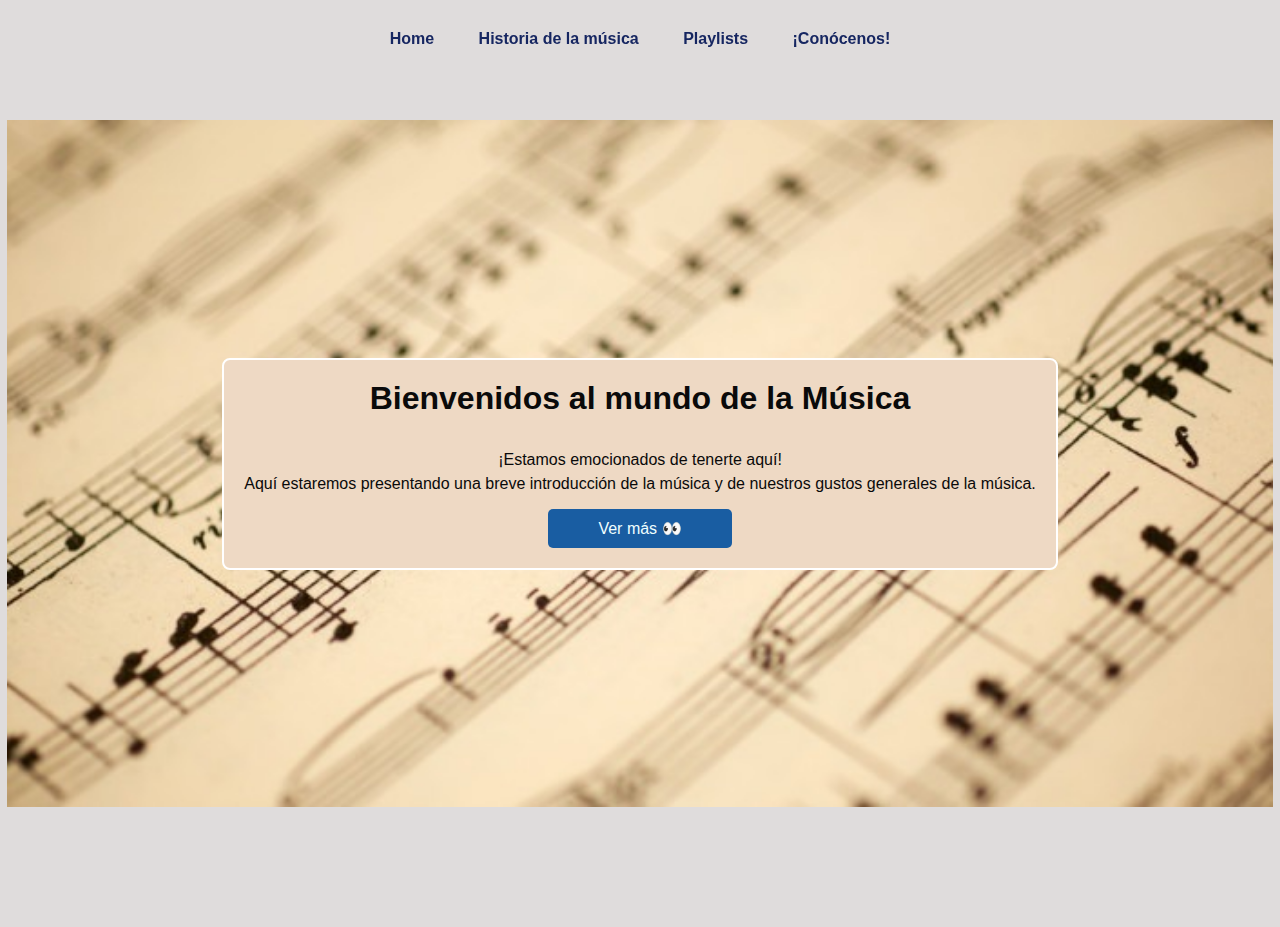
<file: about.html>
<!DOCTYPE html>
<html lang="es">

<head>
    <meta charset="UTF-8">
    <meta name="viewport" content="width=device-width, initial-scale=1.0">
    <title>¡Musica!</title>
    <link rel="stylesheet" href="karina.css">
    <nav>
        <ul>
        
            <a href="about.html">
                <li><a href="about.html">Home</a></li>   
            </a>
           
            <a href="index.html">
                <li><a href="index.html">Historia de la música</a></li>   
            </a>
            
          
            <a href="albums.html">
                <li><a href="albums.html">Playlists</a></li>
            </a>
            
            <a href="Conocenos.html">
                <li><a href="Conocenos.html">¡Conócenos!</a></li>
            </a>
        </ul>
    </nav>
   
      </style>
      </head>
      <body>
      
    <style>
        body {
            font-family: Arial, sans-serif;
            margin: 0;
            padding: 0;
            display: flex;
            justify-content: center;
            align-items: center;
            height: 103vh;
            background-image: url('./Image/imagen\ de\ prueba\ 3.jpeg');
            background-size: 98.9% auto;
            background-repeat: no-repeat;
            background-position: center;
        }

        .container {
            text-align: center;
            display: flex;
            flex-direction: column;
            align-items: center;
            justify-content: center;
            gap: 6px;
            padding: 20px;
            border-radius: 8px;
            background-color: #eed9c4;
            color: rgb(10, 10, 10);
            box-shadow: 0 0 10px rgba(255, 255, 255, 0.1);
            border: 2px solid #fff;
        }


        .button {
            padding: 10px 50px;
            border-radius: 5px;
            margin-top: 10px;
            background-color: #195da2;
            text-decoration: none;
            width: max-content;
            color: azure;
        }

        h1 {
            margin-bottom: 10px;
        }
    </style>
</head>
<body>
    <div class="container">
        <h1>Bienvenidos al mundo de la Música</h1>
        <p>
            <br>¡Estamos emocionados de tenerte aquí!</p>
        <p>Aquí estaremos presentando una breve introducción de la música y de nuestros gustos generales de la
            música.</p> 

        <a href="index.html" class="button">Ver más 👀</a>

    </div>
</body>

</html>
</file>
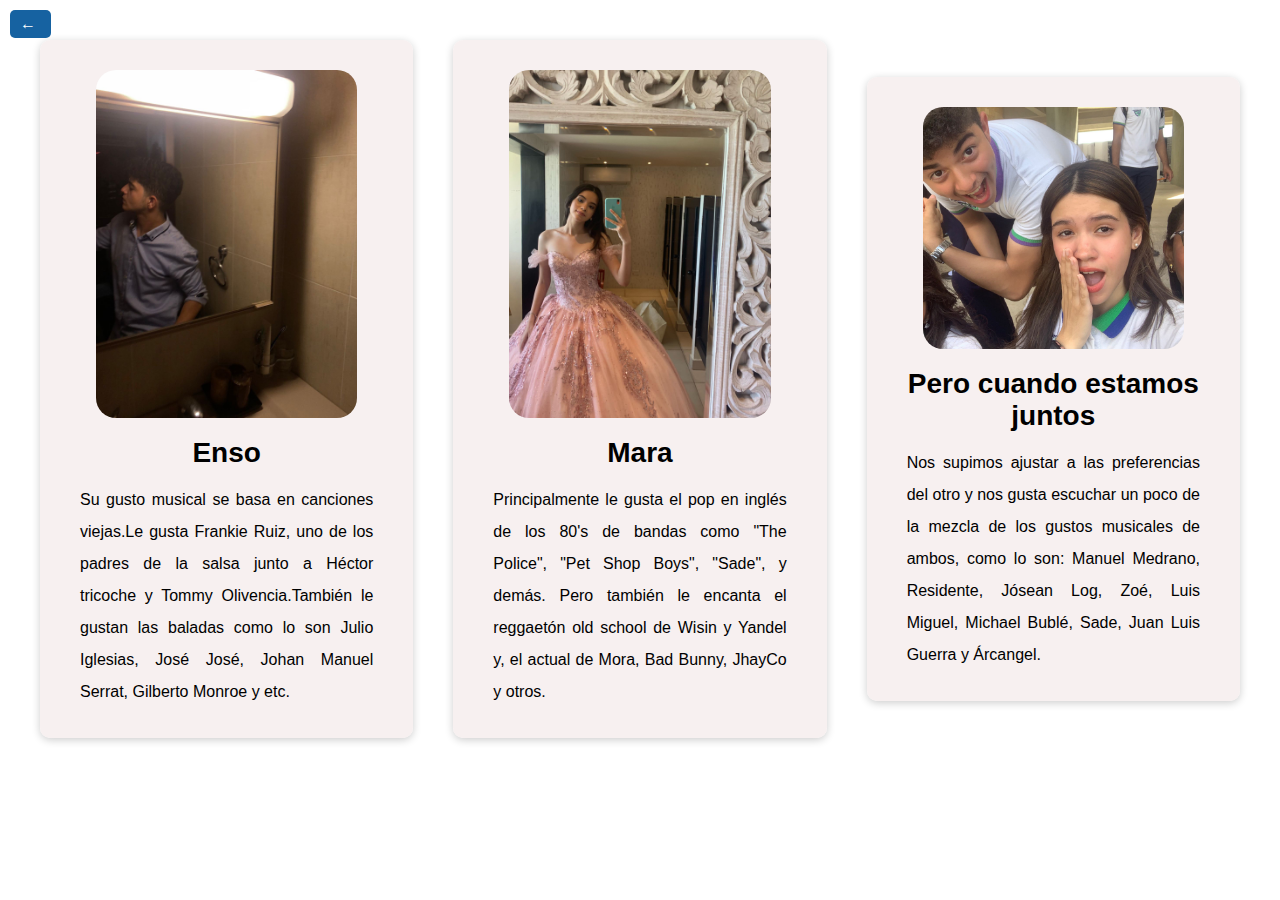
<file: Conocenos.html>
<!DOCTYPE html>
<html lang="en">

<head>
    <meta charset="UTF-8">
    <meta name="viewport" content="width=device-width, initial-scale=1.0">
    <title>Our music taste</title>
    <link rel="stylesheet" href="conocenos.css">
</head>

<a href="/about.html"></a>

<div class="content-section">
    <div class="card">
        <img
            src="../Image/Enzofoto.jpeg">
        <h2>Enso</h2>
        <p>Su gusto musical se basa en canciones viejas.Le gusta Frankie Ruiz, uno de los padres de la salsa junto a
            Héctor tricoche y Tommy Olivencia.También le gustan las baladas como lo son Julio Iglesias, José José, Johan
            Manuel Serrat, Gilberto Monroe y etc.</p>
    </div>
    <div class="card">
        <img
            src="../Image/Mariefoto.jpeg">
        <h2>Mara</h2>
        <p> Principalmente le gusta el pop en inglés de los 80's de bandas
            como "The Police", "Pet Shop Boys", "Sade", y demás. Pero también le encanta el reggaetón old school de
            Wisin y Yandel y, el actual de Mora, Bad Bunny, JhayCo y otros.</p>
    </div>
    <div class="card">
        <img
            src="../Image/juntos.jpeg">
        <h2>Pero cuando estamos juntos</h2>
        <p>Nos supimos ajustar a las preferencias del otro y nos gusta escuchar un poco de la mezcla de los gustos
            musicales de ambos, como lo son: Manuel Medrano, Residente, Jósean Log, Zoé, Luis Miguel, Michael Bublé,
            Sade, Juan Luis Guerra y Árcangel.</p>
    </div>
    </body>

</html>
</file>
<file: karina.css>
* {
  margin: 0;
  padding: 0;
}

nav{
  display: flex;
  width: 84%;
  margin: auto;
  padding: 20px 0;
  align-items: center;
  justify-content: center;
  position:fixed;
  top:0;
  width:100%;
}

nav ul li{
   display: inline-block;
   list-style: none ;
   margin: 10px 20px;
}

nav ul li a{
   text-decoration: none;
   color: #162661;
   font-weight: bold;

}

nav ul li a:hover{
   color: rgb(105, 205, 255)
}

body {
  transition: background-color 0.5s ease;
  background-color: rgb(223, 220, 220);
}

main {
  display: block;
}

.musicInfo {
  align-items: center;
  width: 800px;
  height: 170px;
  text-align: center;
  padding: 80px;
  border-radius: 28%;
  background-color: #bfbfbf;
  box-shadow: 0 0 2px rgba(152, 191, 235, 0.1);
}

.dark-mode {
  background-color: #171717;
  color: #ffffff;
}

.buttonTM {
  position: fixed;
  right: 40px;
  top: 40px;
  width: 60px;
  height: 60px;
}

.pink {
  font-size: 20px;
}

h1,
p,
.btnPlay {
  text-align: center;
}

h2 {
  text-align: center;
}

section .img {
  width: 50px;
  height: 60px;
}
</file>
<file: conocenos.css>
* {
    margin: 0px;
    padding: 0px;
    box-sizing: border-box;
  }
  
  .content-section {
    padding: 20px;
    display: flex;
    justify-content: center;
    align-items: center;
    text-align: center;
  }
  
  .content-section .card {
    width: 30%;
    flex: auto;
    margin: 20px 20px;
    box-shadow: 0px 2px 8px 0px rgba(0, 0, 0, 0.2);
    border: 0px solid black;
    background-color: rgba(245, 236, 236, 0.8);
    border-radius: 10px;
  }
  
  .content-section .card img {
    width: 70%;
    height: auto;
    border-radius: 20px;
    margin-top: 30px;
  }
  
  .content-section .card h2 {
    margin: 15px 0px;
    font-size: 28px;
    color: #000;
    font-family: sans-serif;
  
  }
  
  .content-section .card p {
    text-align: justify;
    padding: 0px 40px 10px 40px !important;
    font-size: 16px;
    line-height: 2;
    padding: 0px 10px;
    margin-bottom: 20px;
    font-family: sans-serif;
  }
  
  a {
    background-color: #1662a1;
    color: white;
    border: none;
    padding: 5px 10px;
    font-size: 16px;
    border-radius: 5px;
    cursor: pointer;
    text-decoration: none;
    transition: background-color 0.3s ease;
    margin: 10px;
    position: fixed;
    font-weight: bold;
  }
  
  a:hover {
    background-color: #12416b;
  }
  
  a::before {
    content: "\2190";
    margin-right: 5px;
  }
</file>
